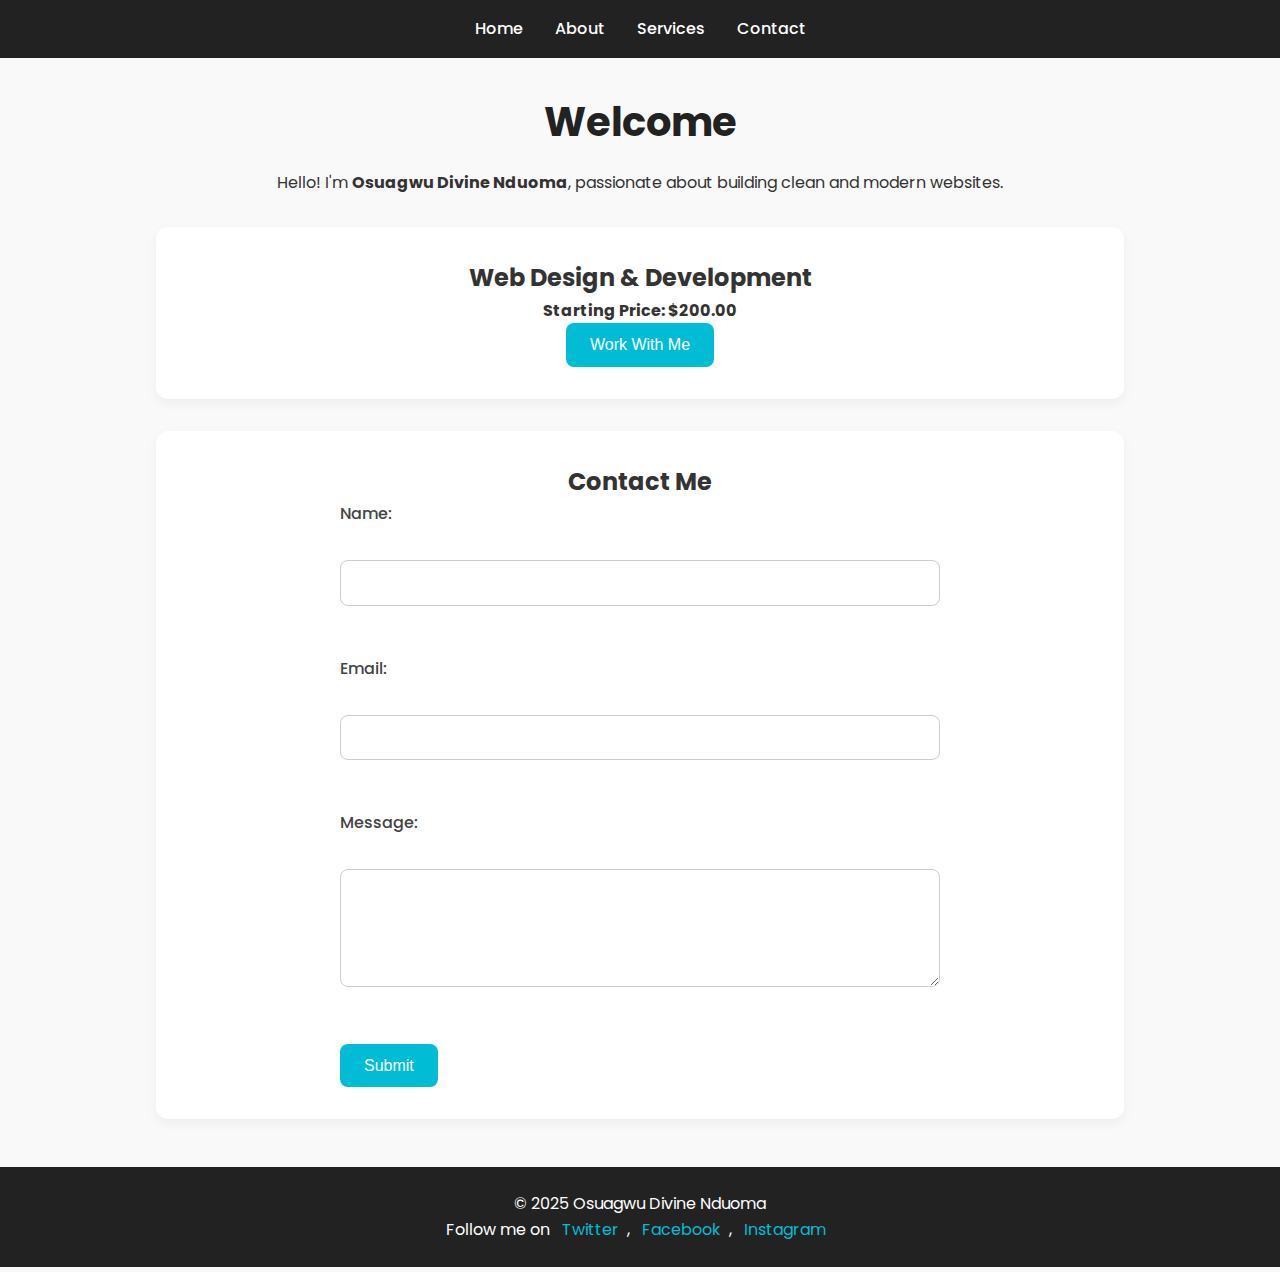
<file: index.html>
<!DOCTYPE html>
<html lang="en">
<head>
    <meta charset="UTF-8">
    <meta name="viewport" content="width=device-width, initial-scale=1.0">
    <title>About Osuagwu Divine Nduoma</title>
    <link rel="stylesheet" href="style.css">
</head>
<body>
    <!-- Navigation -->
    <nav>
        <ul>
            <li><a href="index.html">Home</a></li>
            <li><a href="about.html">About</a></li>
            <li><a href="services.html">Services</a></li>
            <li><a href="contact.html">Contact</a></li>
        </ul>
    </nav>

    <main>
        <h1>Welcome</h1>
        <p>Hello! I'm <strong>Osuagwu Divine Nduoma</strong>, passionate about building clean and modern websites.</p>

        <!-- Services Section -->
        <section>
            <h2>Web Design & Development</h2>
            <p><strong>Starting Price: $200.00</strong></p>
            <button onclick="window.location.href='contact.html'">Work With Me</button>
        </section>
        <section class="contact-form">
            <h2>Contact Me</h2>
            <form action="" method="">
                <label for="name">Name:</label><br />
                <input type="text" id="name" name="name" required /><br /><br />

                <label for="email">Email:</label><br />
                <input type="email" id="email" name="email" required /><br /><br />

                <label for="message">Message:</label><br />
                <textarea id="message" name="message" rows="5" required></textarea><br /><br />

                <button type="submit">Submit</button>
            </form>
        </section>
    </main>
    <footer>
        <p>© 2025 Osuagwu Divine Nduoma</p>
        <p>Follow me on 
            <a href="#">Twitter</a>, 
            <a href="#">Facebook</a>, 
            <a href="#">Instagram</a>
        </p>
    </footer>
</body>
</html>
</file>
<file: style.css>
@import url('https://fonts.googleapis.com/css2?family=Poppins:wght@300;400;600&display=swap');

* {
    margin: 0;
    padding: 0;
    box-sizing: border-box;
}

body {
    font-family: 'Poppins', sans-serif;
    line-height: 1.6;
    color: #333;
    background-color: #f9f9f9;
}
nav {
    background: #222;
    padding: 1rem;
    position: sticky;
    top: 0;
    z-index: 1000;
}

nav ul {
    list-style: none;
    display: flex;
    justify-content: center;
    gap: 2rem;
}

nav a {
    color: #fff;
    text-decoration: none;
    font-weight: 500;
    transition: color 0.3s;
}

nav a:hover {
    color: #00bcd4;
}
main {
    max-width: 1000px;
    margin: 2rem auto;
    padding: 0 1rem;
    text-align: center;
}

h1 {
    font-size: 2.5rem;
    color: #222;
    margin-bottom: 1rem;
}

section {
    margin: 2rem 0;
    padding: 2rem;
    background: #fff;
    border-radius: 12px;
    box-shadow: 0 4px 12px rgba(0,0,0,0.05);
}
button {
    background: #00bcd4;
    color: #fff;
    border: none;
    padding: 0.8rem 1.5rem;
    font-size: 1rem;
    font-weight: 500;
    border-radius: 8px;
    cursor: pointer;
    transition: background 0.3s ease;
}

button:hover {
    background: #0097a7;
}
.contact-form form {
    text-align: left;
    max-width: 600px;
    margin: auto;
}

label {
    font-weight: 500;
    display: block;
    margin-bottom: 0.5rem;
    color: #444;
}

input, textarea {
    width: 100%;
    padding: 0.8rem;
    margin-bottom: 1.5rem;
    border: 1px solid #ccc;
    border-radius: 8px;
    font-size: 1rem;
    transition: border 0.3s ease;
}

input:focus, textarea:focus {
    outline: none;
    border-color: #00bcd4;
    box-shadow: 0 0 5px rgba(0, 188, 212, 0.4);
}
footer {
    background: #222;
    color: #fff;
    text-align: center;
    padding: 1.5rem;
    margin-top: 3rem;
}

footer a {
    color: #00bcd4;
    text-decoration: none;
    margin: 0 0.5rem;
    transition: color 0.3s;
}

footer a:hover {
    color: #fff;
}
</file>
